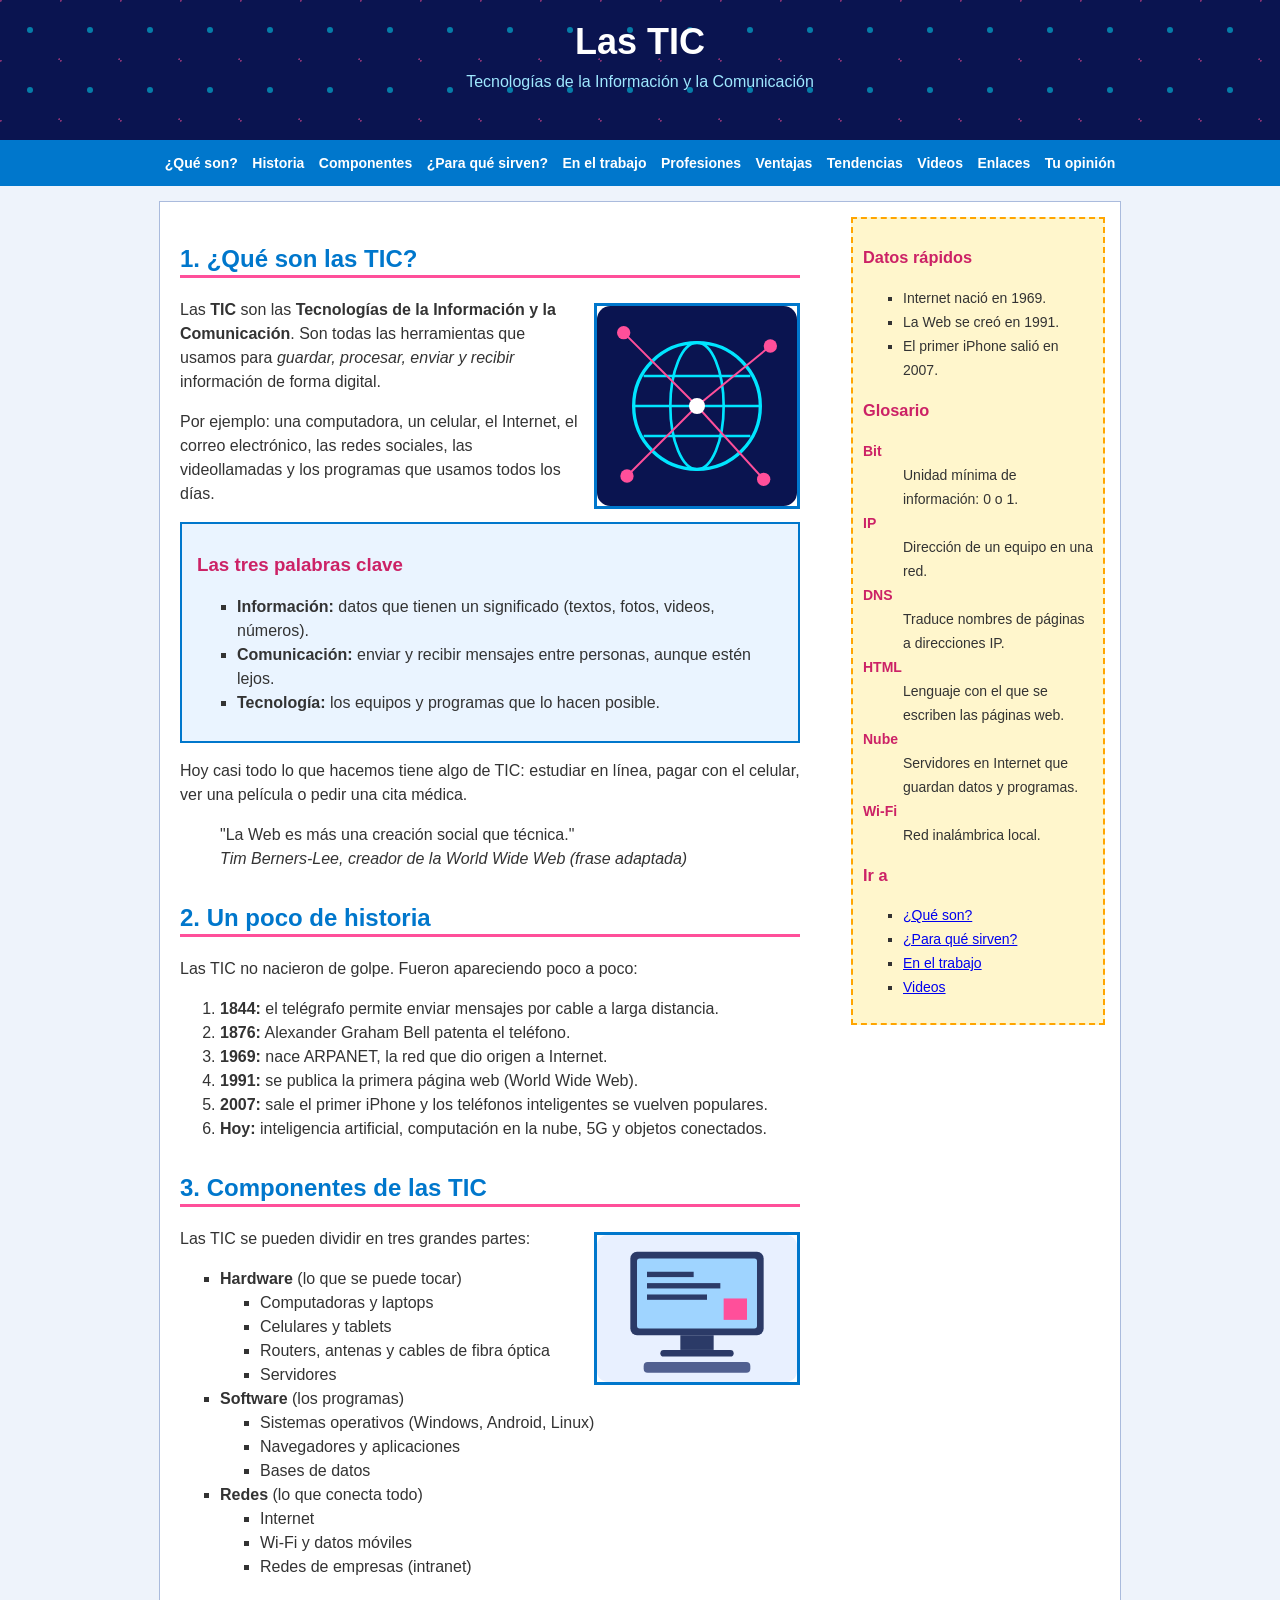
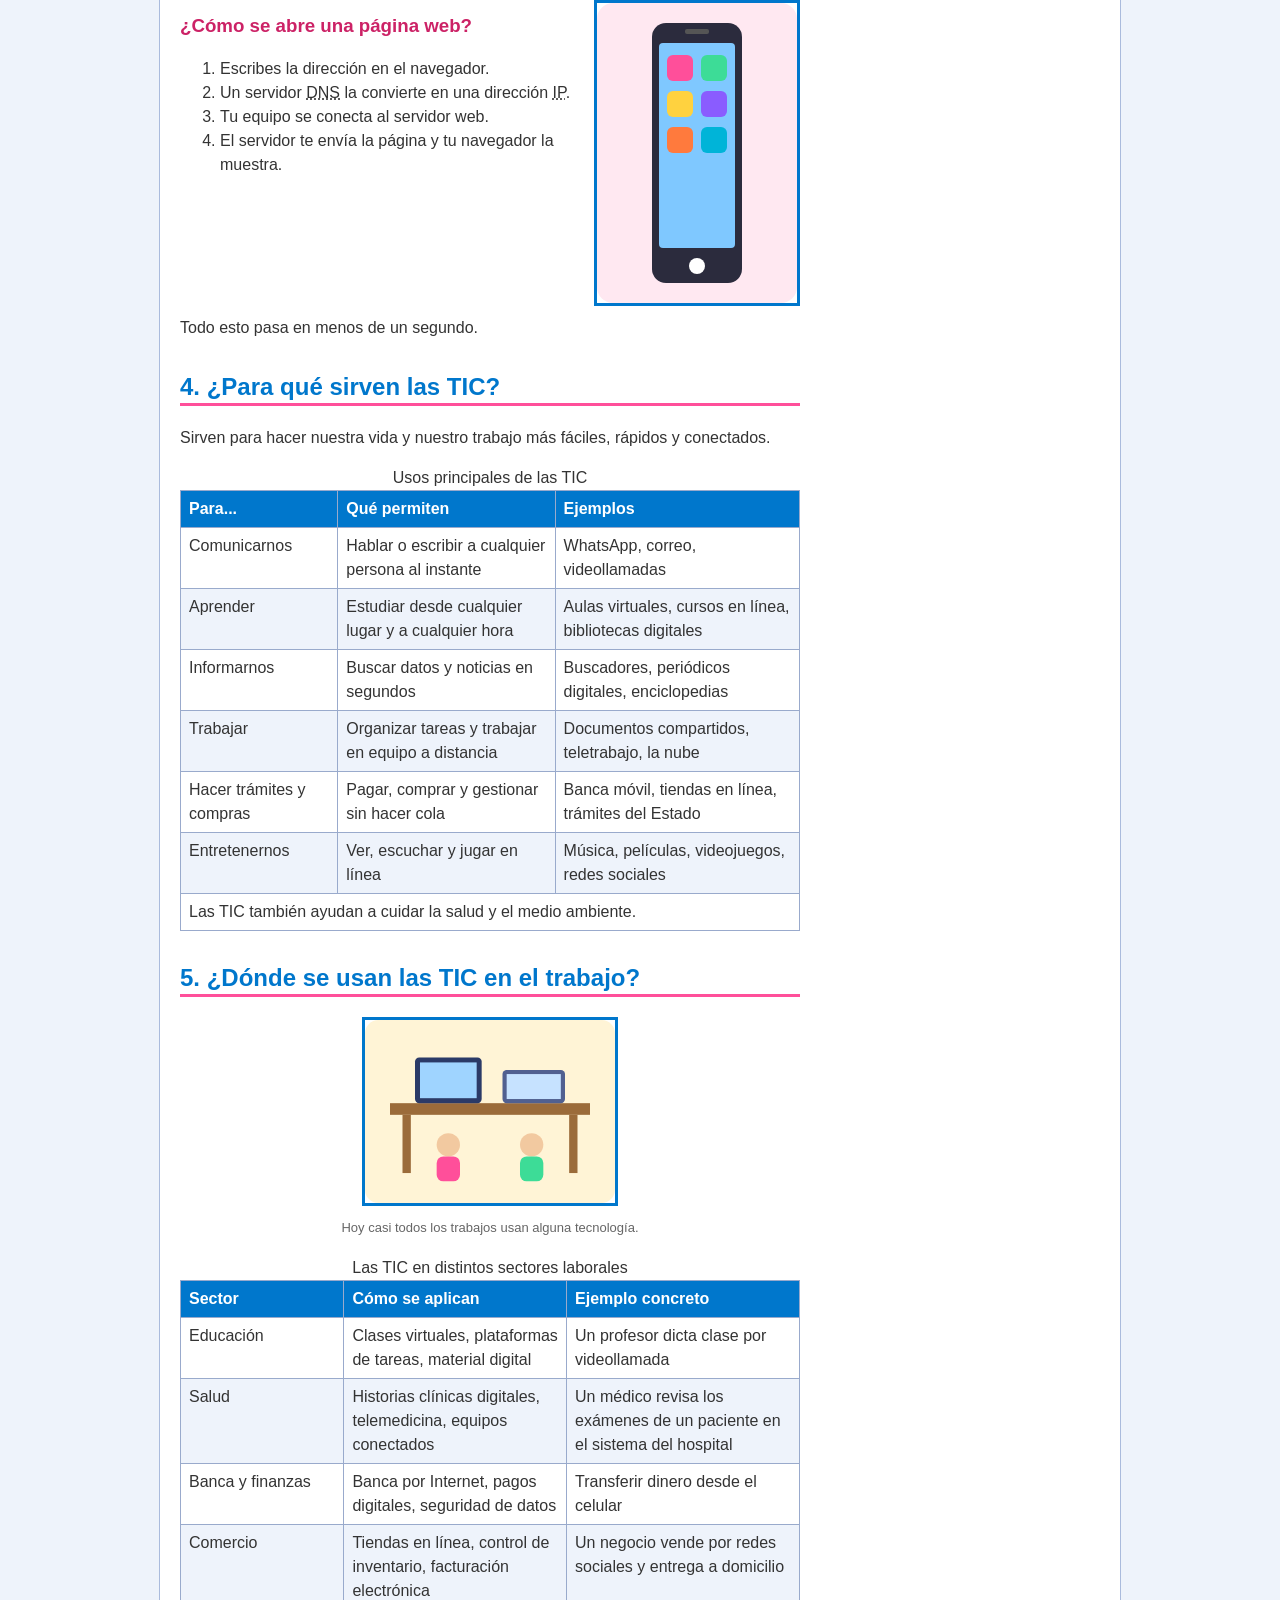
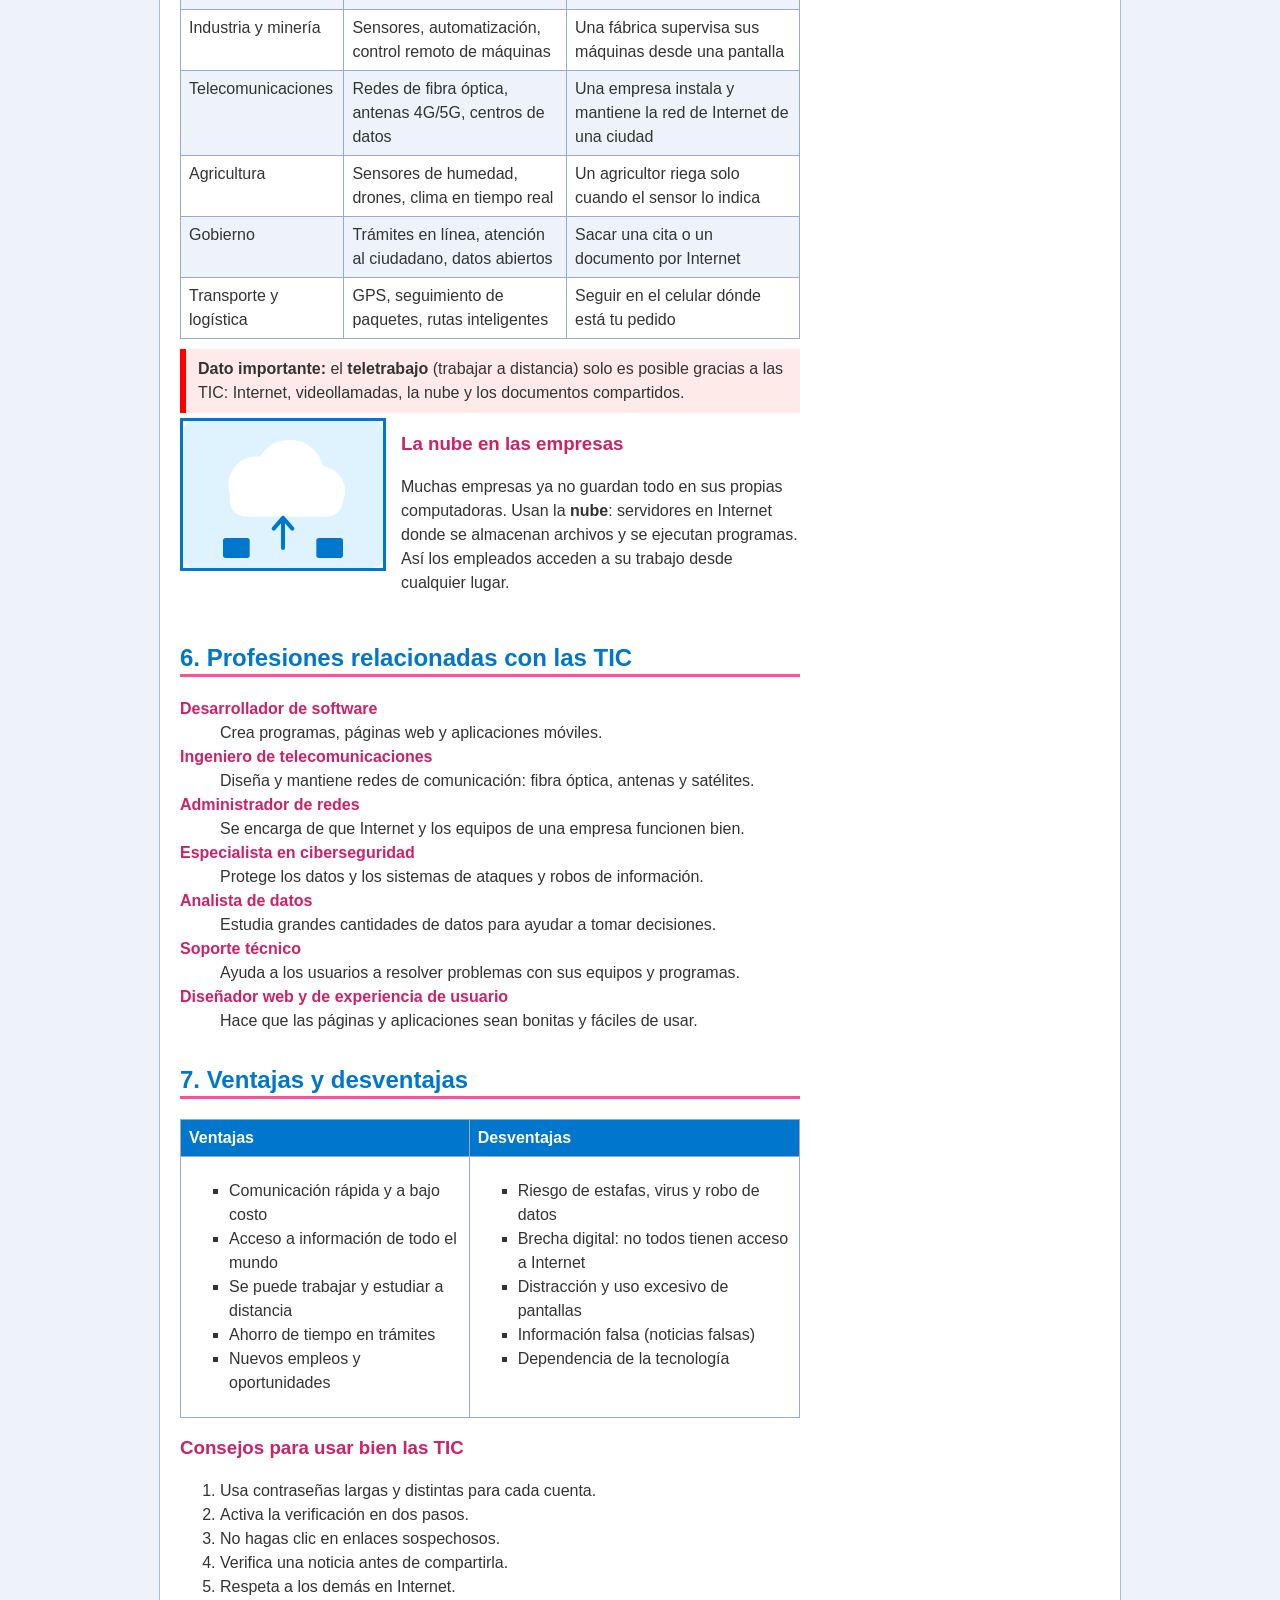
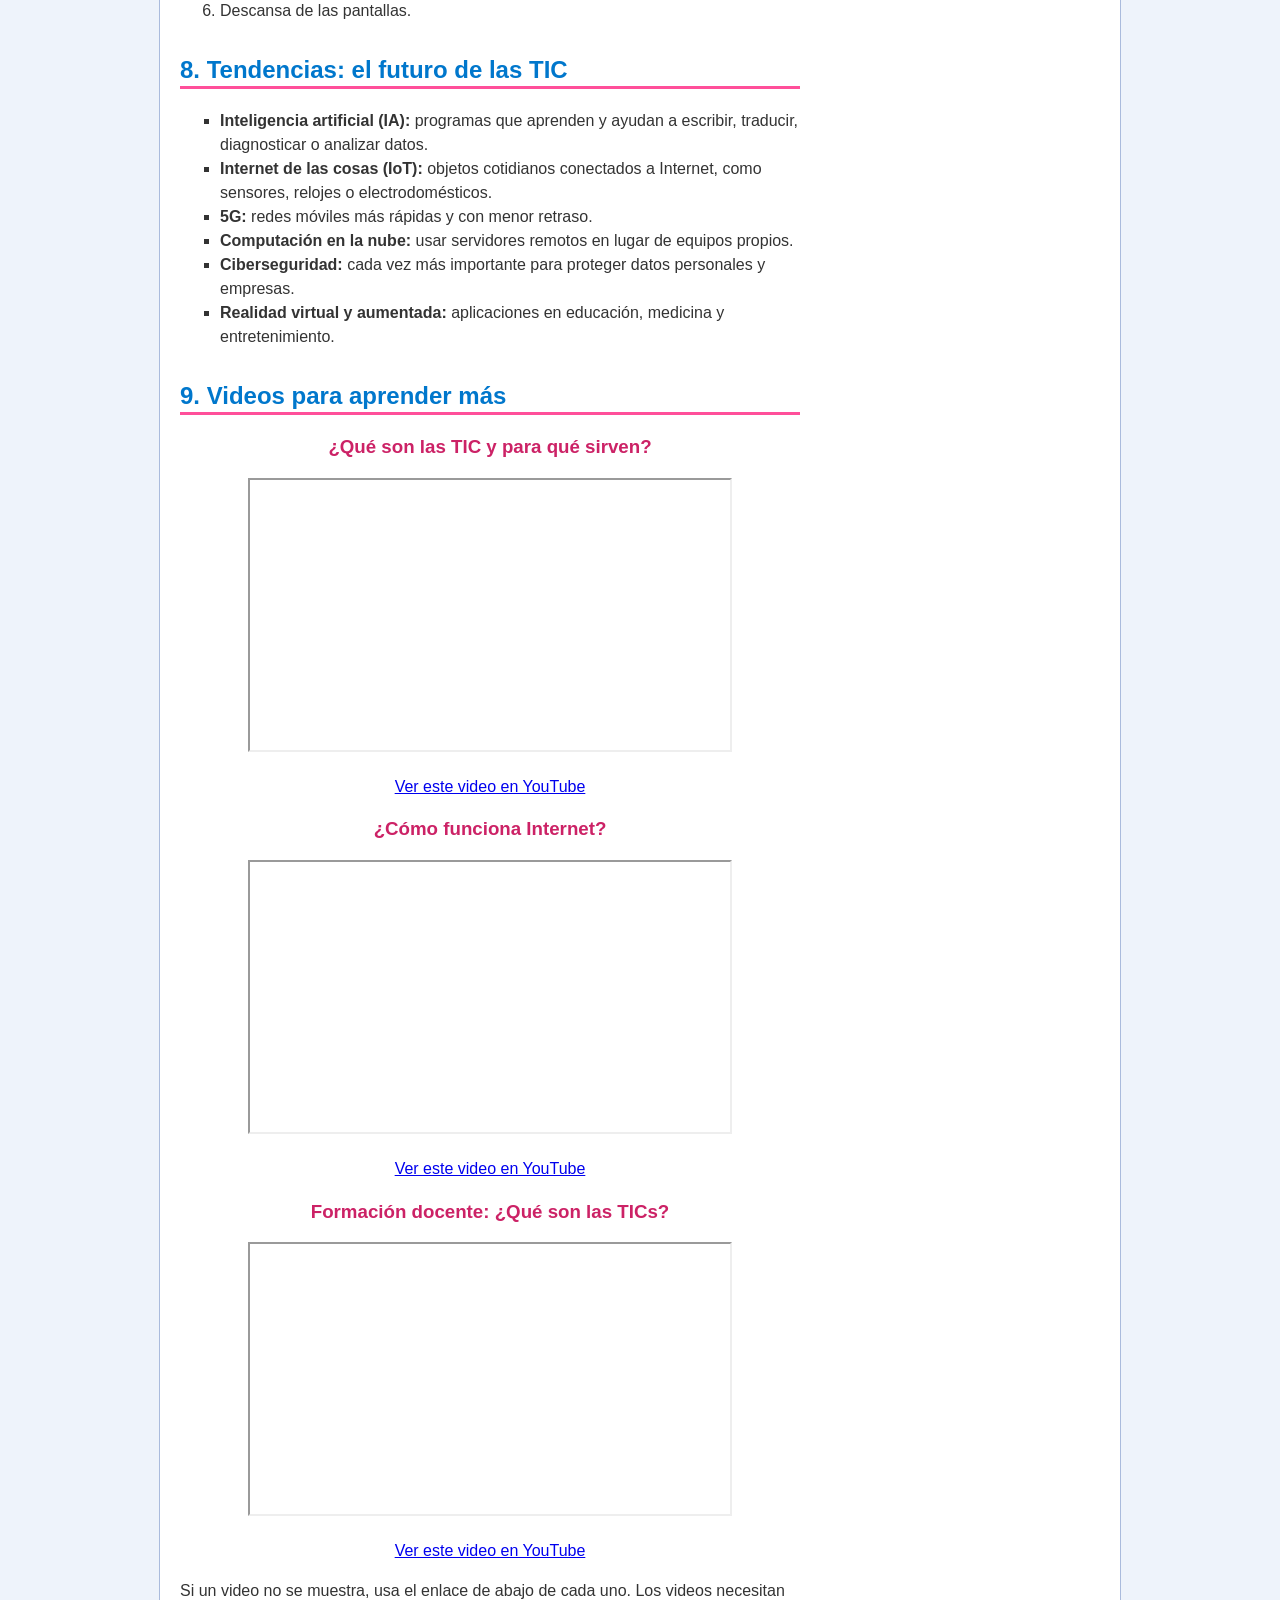
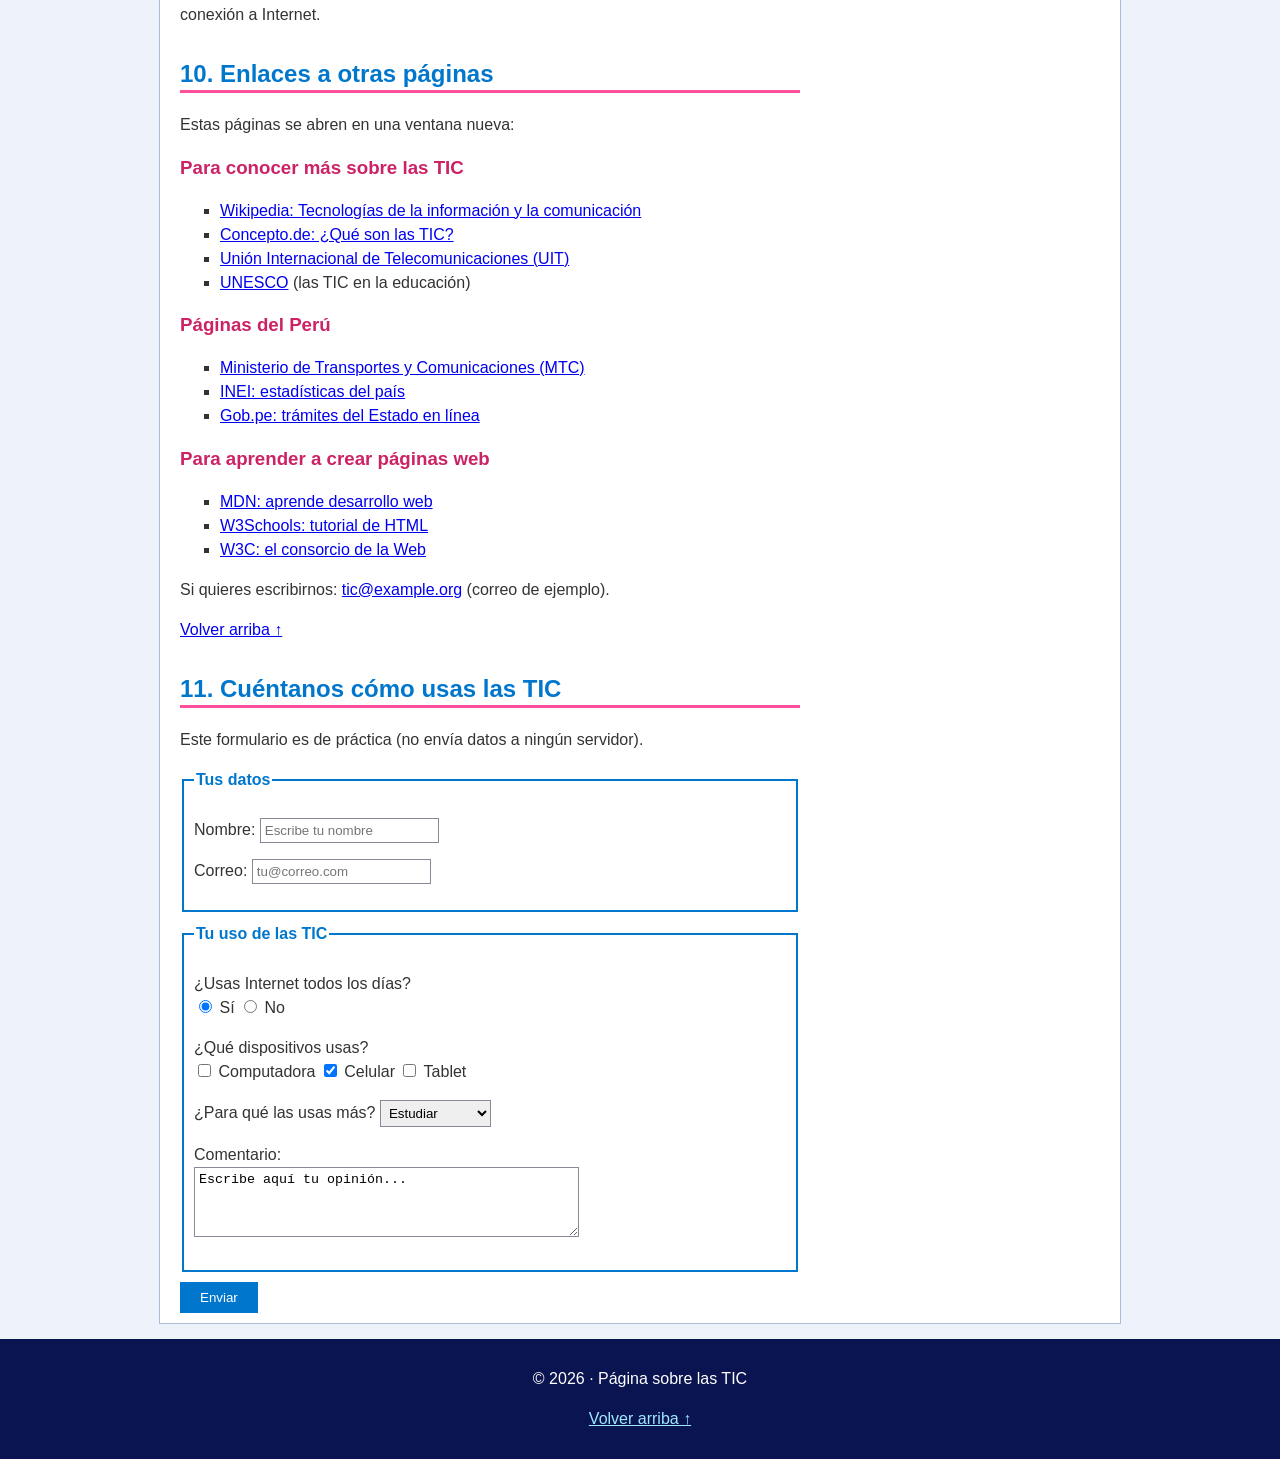
<file: index.html>
<!DOCTYPE html>
<html lang="es">
<head>
  <meta charset="UTF-8">
  <meta name="viewport" content="width=device-width, initial-scale=1">
  <meta name="description" content="Pagina sobre las Tecnologias de la Informacion y la Comunicacion (TIC): que son, para que sirven y donde se usan en el trabajo.">
  <title>Las TIC: Tecnologías de la Información y la Comunicación</title>
  <link rel="stylesheet" href="style.css">
</head>

<body>

<!-- CABECERA -->
<header id="inicio">
  <h1>Las TIC</h1>
  <p>Tecnologías de la Información y la Comunicación</p>
</header>

<!-- MENU: enlaces a las partes de esta misma pagina -->
<nav>
  <a href="#que-es">¿Qué son?</a>
  <a href="#historia">Historia</a>
  <a href="#componentes">Componentes</a>
  <a href="#para-que-sirven">¿Para qué sirven?</a>
  <a href="#trabajo">En el trabajo</a>
  <a href="#profesiones">Profesiones</a>
  <a href="#ventajas">Ventajas</a>
  <a href="#tendencias">Tendencias</a>
  <a href="#videos">Videos</a>
  <a href="#enlaces">Enlaces</a>
  <a href="#opinion">Tu opinión</a>
</nav>

<div id="pagina">

<main>

<!-- ============ 1. QUE SON ============ -->
<section id="que-es">
  <h2>1. ¿Qué son las TIC?</h2>

  <img class="derecha" src="images/internet.svg" alt="Planeta con una red de puntos conectados" title="Internet conecta al mundo">

  <p>Las <strong>TIC</strong> son las <strong>Tecnologías de la Información y la Comunicación</strong>. Son todas las herramientas que usamos para <em>guardar, procesar, enviar y recibir</em> información de forma digital.</p>

  <p>Por ejemplo: una computadora, un celular, el Internet, el correo electrónico, las redes sociales, las videollamadas y los programas que usamos todos los días.</p>

  <div class="caja">
    <h3>Las tres palabras clave</h3>
    <ul>
      <li><b>Información:</b> datos que tienen un significado (textos, fotos, videos, números).</li>
      <li><b>Comunicación:</b> enviar y recibir mensajes entre personas, aunque estén lejos.</li>
      <li><b>Tecnología:</b> los equipos y programas que lo hacen posible.</li>
    </ul>
  </div>

  <p class="limpiar">Hoy casi todo lo que hacemos tiene algo de TIC: estudiar en línea, pagar con el celular, ver una película o pedir una cita médica.</p>

  <blockquote>
    "La Web es más una creación social que técnica." <br>
    <cite>Tim Berners-Lee, creador de la World Wide Web (frase adaptada)</cite>
  </blockquote>
</section>

<!-- ============ 2. HISTORIA ============ -->
<section id="historia">
  <h2>2. Un poco de historia</h2>
  <p>Las TIC no nacieron de golpe. Fueron apareciendo poco a poco:</p>

  <ol>
    <li><b>1844:</b> el telégrafo permite enviar mensajes por cable a larga distancia.</li>
    <li><b>1876:</b> Alexander Graham Bell patenta el teléfono.</li>
    <li><b>1969:</b> nace ARPANET, la red que dio origen a Internet.</li>
    <li><b>1991:</b> se publica la primera página web (World Wide Web).</li>
    <li><b>2007:</b> sale el primer iPhone y los teléfonos inteligentes se vuelven populares.</li>
    <li><b>Hoy:</b> inteligencia artificial, computación en la nube, 5G y objetos conectados.</li>
  </ol>
</section>

<!-- ============ 3. COMPONENTES ============ -->
<section id="componentes">
  <h2>3. Componentes de las TIC</h2>

  <img class="derecha" src="images/computadora.svg" alt="Computadora de escritorio con monitor y teclado" title="Una computadora">
  <p>Las TIC se pueden dividir en tres grandes partes:</p>

  <ul>
    <li><b>Hardware</b> (lo que se puede tocar)
      <ul>
        <li>Computadoras y laptops</li>
        <li>Celulares y tablets</li>
        <li>Routers, antenas y cables de fibra óptica</li>
        <li>Servidores</li>
      </ul>
    </li>
    <li><b>Software</b> (los programas)
      <ul>
        <li>Sistemas operativos (Windows, Android, Linux)</li>
        <li>Navegadores y aplicaciones</li>
        <li>Bases de datos</li>
      </ul>
    </li>
    <li><b>Redes</b> (lo que conecta todo)
      <ul>
        <li>Internet</li>
        <li>Wi-Fi y datos móviles</li>
        <li>Redes de empresas (intranet)</li>
      </ul>
    </li>
  </ul>

  <div class="limpiar"></div>

  <img class="derecha" src="images/celular.svg" alt="Teléfono celular con aplicaciones" title="Un teléfono inteligente">
  <h3>¿Cómo se abre una página web?</h3>
  <ol>
    <li>Escribes la dirección en el navegador.</li>
    <li>Un servidor <abbr title="Domain Name System">DNS</abbr> la convierte en una dirección <abbr title="Internet Protocol">IP</abbr>.</li>
    <li>Tu equipo se conecta al servidor web.</li>
    <li>El servidor te envía la página y tu navegador la muestra.</li>
  </ol>
  <p class="limpiar">Todo esto pasa en menos de un segundo.</p>
</section>

<!-- ============ 4. PARA QUE SIRVEN ============ -->
<section id="para-que-sirven">
  <h2>4. ¿Para qué sirven las TIC?</h2>
  <p>Sirven para hacer nuestra vida y nuestro trabajo más fáciles, rápidos y conectados.</p>

  <table>
    <caption>Usos principales de las TIC</caption>
    <thead>
      <tr>
        <th>Para...</th>
        <th>Qué permiten</th>
        <th>Ejemplos</th>
      </tr>
    </thead>
    <tbody>
      <tr>
        <td>Comunicarnos</td>
        <td>Hablar o escribir a cualquier persona al instante</td>
        <td>WhatsApp, correo, videollamadas</td>
      </tr>
      <tr class="gris">
        <td>Aprender</td>
        <td>Estudiar desde cualquier lugar y a cualquier hora</td>
        <td>Aulas virtuales, cursos en línea, bibliotecas digitales</td>
      </tr>
      <tr>
        <td>Informarnos</td>
        <td>Buscar datos y noticias en segundos</td>
        <td>Buscadores, periódicos digitales, enciclopedias</td>
      </tr>
      <tr class="gris">
        <td>Trabajar</td>
        <td>Organizar tareas y trabajar en equipo a distancia</td>
        <td>Documentos compartidos, teletrabajo, la nube</td>
      </tr>
      <tr>
        <td>Hacer trámites y compras</td>
        <td>Pagar, comprar y gestionar sin hacer cola</td>
        <td>Banca móvil, tiendas en línea, trámites del Estado</td>
      </tr>
      <tr class="gris">
        <td>Entretenernos</td>
        <td>Ver, escuchar y jugar en línea</td>
        <td>Música, películas, videojuegos, redes sociales</td>
      </tr>
    </tbody>
    <tfoot>
      <tr>
        <td colspan="3">Las TIC también ayudan a cuidar la salud y el medio ambiente.</td>
      </tr>
    </tfoot>
  </table>
</section>

<!-- ============ 5. EN EL TRABAJO ============ -->
<section id="trabajo">
  <h2>5. ¿Dónde se usan las TIC en el trabajo?</h2>

  <figure>
    <img class="centro" src="images/oficina.svg" alt="Dos personas trabajando en computadoras en una oficina" title="Trabajo con TIC">
    <figcaption>Hoy casi todos los trabajos usan alguna tecnología.</figcaption>
  </figure>

  <table>
    <caption>Las TIC en distintos sectores laborales</caption>
    <thead>
      <tr>
        <th>Sector</th>
        <th>Cómo se aplican</th>
        <th>Ejemplo concreto</th>
      </tr>
    </thead>
    <tbody>
      <tr>
        <td>Educación</td>
        <td>Clases virtuales, plataformas de tareas, material digital</td>
        <td>Un profesor dicta clase por videollamada</td>
      </tr>
      <tr class="gris">
        <td>Salud</td>
        <td>Historias clínicas digitales, telemedicina, equipos conectados</td>
        <td>Un médico revisa los exámenes de un paciente en el sistema del hospital</td>
      </tr>
      <tr>
        <td>Banca y finanzas</td>
        <td>Banca por Internet, pagos digitales, seguridad de datos</td>
        <td>Transferir dinero desde el celular</td>
      </tr>
      <tr class="gris">
        <td>Comercio</td>
        <td>Tiendas en línea, control de inventario, facturación electrónica</td>
        <td>Un negocio vende por redes sociales y entrega a domicilio</td>
      </tr>
      <tr>
        <td>Industria y minería</td>
        <td>Sensores, automatización, control remoto de máquinas</td>
        <td>Una fábrica supervisa sus máquinas desde una pantalla</td>
      </tr>
      <tr class="gris">
        <td>Telecomunicaciones</td>
        <td>Redes de fibra óptica, antenas 4G/5G, centros de datos</td>
        <td>Una empresa instala y mantiene la red de Internet de una ciudad</td>
      </tr>
      <tr>
        <td>Agricultura</td>
        <td>Sensores de humedad, drones, clima en tiempo real</td>
        <td>Un agricultor riega solo cuando el sensor lo indica</td>
      </tr>
      <tr class="gris">
        <td>Gobierno</td>
        <td>Trámites en línea, atención al ciudadano, datos abiertos</td>
        <td>Sacar una cita o un documento por Internet</td>
      </tr>
      <tr>
        <td>Transporte y logística</td>
        <td>GPS, seguimiento de paquetes, rutas inteligentes</td>
        <td>Seguir en el celular dónde está tu pedido</td>
      </tr>
    </tbody>
  </table>

  <div class="importante">
    <b>Dato importante:</b> el <b>teletrabajo</b> (trabajar a distancia) solo es posible gracias a las TIC: Internet, videollamadas, la nube y los documentos compartidos.
  </div>

  <img class="izquierda" src="images/nube.svg" alt="Nube con flechas que suben y bajan datos" title="La nube">
  <h3>La nube en las empresas</h3>
  <p>Muchas empresas ya no guardan todo en sus propias computadoras. Usan la <b>nube</b>: servidores en Internet donde se almacenan archivos y se ejecutan programas. Así los empleados acceden a su trabajo desde cualquier lugar.</p>
  <div class="limpiar"></div>
</section>

<!-- ============ 6. PROFESIONES ============ -->
<section id="profesiones">
  <h2>6. Profesiones relacionadas con las TIC</h2>
  <dl>
    <dt>Desarrollador de software</dt>
    <dd>Crea programas, páginas web y aplicaciones móviles.</dd>

    <dt>Ingeniero de telecomunicaciones</dt>
    <dd>Diseña y mantiene redes de comunicación: fibra óptica, antenas y satélites.</dd>

    <dt>Administrador de redes</dt>
    <dd>Se encarga de que Internet y los equipos de una empresa funcionen bien.</dd>

    <dt>Especialista en ciberseguridad</dt>
    <dd>Protege los datos y los sistemas de ataques y robos de información.</dd>

    <dt>Analista de datos</dt>
    <dd>Estudia grandes cantidades de datos para ayudar a tomar decisiones.</dd>

    <dt>Soporte técnico</dt>
    <dd>Ayuda a los usuarios a resolver problemas con sus equipos y programas.</dd>

    <dt>Diseñador web y de experiencia de usuario</dt>
    <dd>Hace que las páginas y aplicaciones sean bonitas y fáciles de usar.</dd>
  </dl>
</section>

<!-- ============ 7. VENTAJAS Y DESVENTAJAS ============ -->
<section id="ventajas">
  <h2>7. Ventajas y desventajas</h2>
  <table>
    <thead>
      <tr>
        <th>Ventajas</th>
        <th>Desventajas</th>
      </tr>
    </thead>
    <tbody>
      <tr>
        <td>
          <ul>
            <li>Comunicación rápida y a bajo costo</li>
            <li>Acceso a información de todo el mundo</li>
            <li>Se puede trabajar y estudiar a distancia</li>
            <li>Ahorro de tiempo en trámites</li>
            <li>Nuevos empleos y oportunidades</li>
          </ul>
        </td>
        <td>
          <ul>
            <li>Riesgo de estafas, virus y robo de datos</li>
            <li>Brecha digital: no todos tienen acceso a Internet</li>
            <li>Distracción y uso excesivo de pantallas</li>
            <li>Información falsa (noticias falsas)</li>
            <li>Dependencia de la tecnología</li>
          </ul>
        </td>
      </tr>
    </tbody>
  </table>

  <h3>Consejos para usar bien las TIC</h3>
  <ol>
    <li>Usa contraseñas largas y distintas para cada cuenta.</li>
    <li>Activa la verificación en dos pasos.</li>
    <li>No hagas clic en enlaces sospechosos.</li>
    <li>Verifica una noticia antes de compartirla.</li>
    <li>Respeta a los demás en Internet.</li>
    <li>Descansa de las pantallas.</li>
  </ol>
</section>

<!-- ============ 8. TENDENCIAS ============ -->
<section id="tendencias">
  <h2>8. Tendencias: el futuro de las TIC</h2>
  <ul>
    <li><b>Inteligencia artificial (IA):</b> programas que aprenden y ayudan a escribir, traducir, diagnosticar o analizar datos.</li>
    <li><b>Internet de las cosas (IoT):</b> objetos cotidianos conectados a Internet, como sensores, relojes o electrodomésticos.</li>
    <li><b>5G:</b> redes móviles más rápidas y con menor retraso.</li>
    <li><b>Computación en la nube:</b> usar servidores remotos en lugar de equipos propios.</li>
    <li><b>Ciberseguridad:</b> cada vez más importante para proteger datos personales y empresas.</li>
    <li><b>Realidad virtual y aumentada:</b> aplicaciones en educación, medicina y entretenimiento.</li>
  </ul>
</section>

<!-- ============ 9. VIDEOS ============ -->
<section id="videos">
  <h2>9. Videos para aprender más</h2>

  <div class="video">
    <h3>¿Qué son las TIC y para qué sirven?</h3>
    <iframe width="480" height="270" src="https://www.youtube.com/embed/q8MeNBwRtPU" title="¿Qué son las TIC y para qué sirven?" allowfullscreen></iframe>
    <p><a href="https://www.youtube.com/watch?v=q8MeNBwRtPU" target="_blank">Ver este video en YouTube</a></p>
  </div>

  <div class="video">
    <h3>¿Cómo funciona Internet?</h3>
    <iframe width="480" height="270" src="https://www.youtube.com/embed/rw41W8crZ_Y" title="¿Cómo funciona Internet?" allowfullscreen></iframe>
    <p><a href="https://www.youtube.com/watch?v=rw41W8crZ_Y" target="_blank">Ver este video en YouTube</a></p>
  </div>

  <div class="video">
    <h3>Formación docente: ¿Qué son las TICs?</h3>
    <iframe width="480" height="270" src="https://www.youtube.com/embed/9aKdUiptkKs" title="Formación docente: ¿Qué son las TICs?" allowfullscreen></iframe>
    <p><a href="https://www.youtube.com/watch?v=9aKdUiptkKs" target="_blank">Ver este video en YouTube</a></p>
  </div>

  <p>Si un video no se muestra, usa el enlace de abajo de cada uno. Los videos necesitan conexión a Internet.</p>
</section>

<!-- ============ 10. ENLACES ============ -->
<section id="enlaces">
  <h2>10. Enlaces a otras páginas</h2>
  <p>Estas páginas se abren en una ventana nueva:</p>

  <h3>Para conocer más sobre las TIC</h3>
  <ul>
    <li><a href="https://es.wikipedia.org/wiki/Tecnolog%C3%ADas_de_la_informaci%C3%B3n_y_la_comunicaci%C3%B3n" target="_blank">Wikipedia: Tecnologías de la información y la comunicación</a></li>
    <li><a href="https://concepto.de/tic/" target="_blank">Concepto.de: ¿Qué son las TIC?</a></li>
    <li><a href="https://www.itu.int/es/Pages/default.aspx" target="_blank">Unión Internacional de Telecomunicaciones (UIT)</a></li>
    <li><a href="https://www.unesco.org/es" target="_blank">UNESCO</a> (las TIC en la educación)</li>
  </ul>

  <h3>Páginas del Perú</h3>
  <ul>
    <li><a href="https://www.gob.pe/mtc" target="_blank">Ministerio de Transportes y Comunicaciones (MTC)</a></li>
    <li><a href="https://www.inei.gob.pe/" target="_blank">INEI: estadísticas del país</a></li>
    <li><a href="https://www.gob.pe/" target="_blank">Gob.pe: trámites del Estado en línea</a></li>
  </ul>

  <h3>Para aprender a crear páginas web</h3>
  <ul>
    <li><a href="https://developer.mozilla.org/es/docs/Learn" target="_blank">MDN: aprende desarrollo web</a></li>
    <li><a href="https://www.w3schools.com/html/" target="_blank">W3Schools: tutorial de HTML</a></li>
    <li><a href="https://www.w3.org/" target="_blank">W3C: el consorcio de la Web</a></li>
  </ul>

  <p>Si quieres escribirnos: <a href="mailto:tic@example.org">tic@example.org</a> (correo de ejemplo).</p>
  <p><a href="#inicio">Volver arriba ↑</a></p>
</section>

<!-- ============ 11. FORMULARIO ============ -->
<section id="opinion">
  <h2>11. Cuéntanos cómo usas las TIC</h2>
  <p>Este formulario es de práctica (no envía datos a ningún servidor).</p>

  <form action="#" method="post">
    <fieldset>
      <legend>Tus datos</legend>
      <p>
        <label for="nombre">Nombre:</label>
        <input type="text" id="nombre" name="nombre" placeholder="Escribe tu nombre">
      </p>
      <p>
        <label for="correo">Correo:</label>
        <input type="email" id="correo" name="correo" placeholder="tu@correo.com">
      </p>
    </fieldset>

    <fieldset>
      <legend>Tu uso de las TIC</legend>
      <p>¿Usas Internet todos los días?<br>
        <input type="radio" id="si" name="uso" value="si" checked>
        <label for="si">Sí</label>
        <input type="radio" id="no" name="uso" value="no">
        <label for="no">No</label>
      </p>
      <p>¿Qué dispositivos usas?<br>
        <input type="checkbox" id="pc" name="dispositivo" value="pc">
        <label for="pc">Computadora</label>
        <input type="checkbox" id="cel" name="dispositivo" value="celular" checked>
        <label for="cel">Celular</label>
        <input type="checkbox" id="tab" name="dispositivo" value="tablet">
        <label for="tab">Tablet</label>
      </p>
      <p>
        <label for="para">¿Para qué las usas más?</label>
        <select id="para" name="para">
          <option value="estudiar">Estudiar</option>
          <option value="trabajar">Trabajar</option>
          <option value="entretenerme">Entretenerme</option>
        </select>
      </p>
      <p>
        <label for="comentario">Comentario:</label><br>
        <textarea id="comentario" name="comentario" rows="4" cols="45">Escribe aquí tu opinión...</textarea>
      </p>
    </fieldset>

    <input type="submit" value="Enviar">
  </form>
</section>

</main>

<!-- ============ BARRA LATERAL ============ -->
<aside>
  <h3>Datos rápidos</h3>
  <ul>
    <li>Internet nació en 1969.</li>
    <li>La Web se creó en 1991.</li>
    <li>El primer iPhone salió en 2007.</li>
  </ul>

  <h3>Glosario</h3>
  <dl>
    <dt>Bit</dt>
    <dd>Unidad mínima de información: 0 o 1.</dd>
    <dt>IP</dt>
    <dd>Dirección de un equipo en una red.</dd>
    <dt>DNS</dt>
    <dd>Traduce nombres de páginas a direcciones IP.</dd>
    <dt>HTML</dt>
    <dd>Lenguaje con el que se escriben las páginas web.</dd>
    <dt>Nube</dt>
    <dd>Servidores en Internet que guardan datos y programas.</dd>
    <dt>Wi-Fi</dt>
    <dd>Red inalámbrica local.</dd>
  </dl>

  <h3>Ir a</h3>
  <ul>
    <li><a href="#que-es">¿Qué son?</a></li>
    <li><a href="#para-que-sirven">¿Para qué sirven?</a></li>
    <li><a href="#trabajo">En el trabajo</a></li>
    <li><a href="#videos">Videos</a></li>
  </ul>
</aside>

</div>

<footer>
  <p>&copy; 2026 · Página sobre las TIC</p>
  <p><a href="#inicio">Volver arriba ↑</a></p>
</footer>

</body>
</html>
</file>
<file: style.css>
/* ESTILOS DE LA PAGINA SOBRE LAS TIC */

/* Capitulo 12: letra y texto */
body {
  font-family: Arial, Verdana, sans-serif;
  font-size: 16px;
  line-height: 1.5em;
  color: #333333;
  background-color: #eef3fb;
  margin: 0;
}

/* Capitulo 16: imagen de fondo en la cabecera */
header {
  background-image: url("images/fondo.svg");
  background-repeat: repeat;
  color: white;
  text-align: center;
  padding: 30px 10px;
}

header h1 {
  font-size: 36px;
  margin: 0;
}

header p {
  color: #9fe8ff;
}

/* Menu: capitulo 14, lista en una sola linea */
nav {
  background-color: #0077cc;
  padding: 8px;
  text-align: center;
}

nav a {
  color: white;
  text-decoration: none;
  margin: 0 5px;
  font-size: 14px;
  font-weight: bold;
  white-space: nowrap;
  display: inline-block;
  padding: 3px 0;
}

nav a:hover {
  color: yellow;
  text-decoration: underline;
}

/* Capitulo 15: la pagina en una caja centrada con dos columnas */
#pagina {
  width: 960px;
  margin: 15px auto;
  background-color: white;
  border: 1px solid #aabbdd;
  overflow: auto;
}

main {
  float: left;
  width: 620px;
  padding: 10px 20px;
}

aside {
  float: right;
  width: 230px;
  margin: 15px;
  padding: 10px;
  background-color: #fff6cc;
  border: 2px dashed orange;
  font-size: 14px;
}

footer {
  clear: both;
  background-color: #0a1450;
  color: white;
  text-align: center;
  padding: 12px;
}

footer a {
  color: #9fe8ff;
}

/* Capitulo 11: colores en los titulos */
h2 {
  color: #0077cc;
  border-bottom: 3px solid #ff4f9a;
  padding-bottom: 4px;
  margin-top: 35px;
}

h3 {
  color: #cc2266;
}

/* Capitulo 13: cajas con borde, relleno y margen */
.caja {
  background-color: #eaf4ff;
  border: 2px solid #0077cc;
  padding: 10px 15px;
  margin: 15px 0;
}

.importante {
  background-color: #ffeaea;
  border-left: 6px solid red;
  padding: 8px 12px;
}

/* Capitulo 16: imagenes con tamano y alineacion */
img {
  border: 3px solid #0077cc;
}

img.izquierda {
  float: left;
  margin: 5px 15px 10px 0;
  width: 200px;
}

img.derecha {
  float: right;
  margin: 5px 0 10px 15px;
  width: 200px;
}

img.centro {
  display: block;
  margin: 10px auto;
  width: 250px;
}

figure {
  text-align: center;
}

figcaption {
  font-size: 13px;
  color: #666666;
}

.limpiar {
  clear: both;
}

/* Capitulo 14: tablas */
table {
  border-collapse: collapse;
  width: 100%;
  margin: 10px 0;
}

th, td {
  border: 1px solid #99aacc;
  padding: 6px 8px;
  text-align: left;
  vertical-align: top;
}

th {
  background-color: #0077cc;
  color: white;
}

tr.gris td {
  background-color: #eef3fb;
}

/* Capitulo 14: listas */
ul {
  list-style-type: square;
}

ol {
  list-style-type: decimal;
}

dt {
  font-weight: bold;
  color: #cc2266;
}

/* Capitulo 14: formulario */
fieldset {
  border: 2px solid #0077cc;
  padding: 10px;
  margin-bottom: 10px;
}

legend {
  color: #0077cc;
  font-weight: bold;
}

input, select, textarea {
  border: 1px solid #889;
  padding: 4px;
}

input:focus, textarea:focus {
  background-color: #fffbcc;
}

input[type="submit"] {
  background-color: #0077cc;
  color: white;
  border: none;
  padding: 8px 20px;
  cursor: pointer;
}

input[type="submit"]:hover {
  background-color: #ff4f9a;
}

/* Videos */
.video {
  text-align: center;
  margin: 15px 0;
}

iframe {
  max-width: 100%;
}

/* Si la pantalla es pequena (celular) se pone todo en una columna */
@media (max-width: 1000px) {
  #pagina {
    width: auto;
    margin: 5px;
  }
  main {
    float: none;
    width: auto;
  }
  aside {
    float: none;
    width: auto;
  }
  img.izquierda, img.derecha {
    float: none;
    display: block;
    margin: 10px auto;
  }
}
</file>
